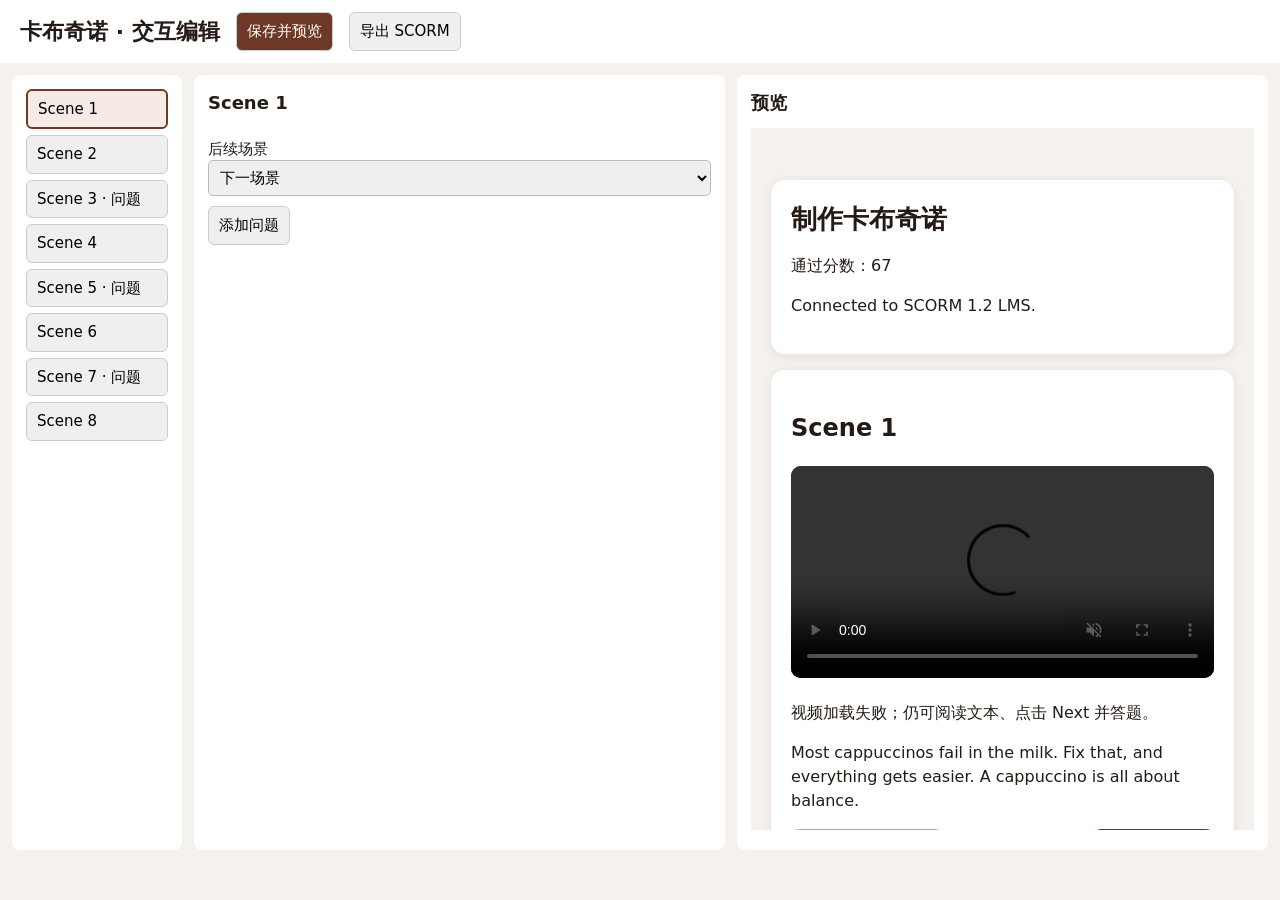
<file: index.html>
<!doctype html>
<html lang="zh-CN">
<head>
  <meta charset="utf-8">
  <meta name="viewport" content="width=device-width,initial-scale=1">
  <title>卡布奇诺 · 交互编辑</title>
  <style>
    * { box-sizing: border-box; }
    body { margin: 0; color: #241b16; background: #f5f1ec; font: 15px/1.5 system-ui, sans-serif; }
    header { display: flex; align-items: center; gap: 16px; padding: 12px 20px; background: white; }
    h1 { margin: 0; font-size: 22px; }
    h2 { margin: 0 0 12px; font-size: 18px; }
    button, input, textarea, select { font: inherit; }
    button { padding: 7px 10px; border: 1px solid #ccc; border-radius: 6px; cursor: pointer; }
    button.primary { background: #6d3825; color: white; }
    button:disabled { opacity: .45; cursor: default; }
    .layout { display: grid; grid-template-columns: 170px minmax(320px, 1fr) minmax(340px, 1fr); gap: 12px; padding: 12px; }
    nav, .panel { background: white; padding: 14px; border-radius: 8px; min-width: 0; }
    nav button { display: block; width: 100%; text-align: left; margin-bottom: 6px; }
    nav button[aria-current="true"] { border: 2px solid #6d3825; background: #f6ebe4; }
    label { display: block; margin: 10px 0; }
    input:not([type="radio"]), textarea, select { width: 100%; padding: 7px; border: 1px solid #bbb; border-radius: 5px; }
    textarea { min-height: 70px; }
    fieldset { padding: 0; margin: 0; border: 0; }
    .option { display: grid; grid-template-columns: 22px 1fr 140px 40px; align-items: center; gap: 6px; margin: 8px 0; }
    iframe { width: 100%; height: 78vh; border: 0; }
    #status { color: #6d3825; font-size: 13px; }
    :focus-visible { outline: 3px solid #1681c4; outline-offset: 2px; }
    @media (max-width: 1000px) { .layout { grid-template-columns: 150px 1fr; } .preview { grid-column: 1 / -1; } }
    @media (max-width: 600px) { .layout { display: block; } .panel, nav { margin-bottom: 12px; } .option { grid-template-columns: 22px 1fr; } header { flex-wrap: wrap; } }
  </style>
</head>
<body>
<header>
  <h1>卡布奇诺 · 交互编辑</h1>
  <button id="save" class="primary" disabled>保存并预览</button>
  <button id="export-scorm" disabled>导出 SCORM</button>
  <span id="status" role="status"></span>
</header>
<main class="layout">
  <nav aria-label="Scene 列表"><div id="scene-list"></div></nav>
  <section class="panel">
    <h2 id="selected-scene"></h2>
    <fieldset id="fields" disabled>
      <label>后续场景 <select id="scene-next"></select></label>
      <button id="add-quiz" type="button">添加问题</button>
      <button id="remove-quiz" type="button" hidden>删除问题</button>
      <div id="quiz-editor" hidden>
        <label>类型 <select id="quiz-type"><option value="graded">单选测验</option><option value="branch">分支选择</option></select></label>
        <label>问题 <textarea id="question" maxlength="1000"></textarea></label>
        <div id="options"></div>
        <button id="add-option" type="button">添加选项</button>
      </div>
    </fieldset>
  </section>
  <section class="panel preview">
    <h2>预览</h2>
    <iframe id="preview" title="交互预览"></iframe>
  </section>
</main>
<script src="course-model.js?v=cappuccino-vo-v2"></script>
<script src="scorm-zip.js?v=cappuccino-vo-v2"></script>
<script src="editor.js?v=cappuccino-vo-v2"></script>
</body>
</html>
</file>
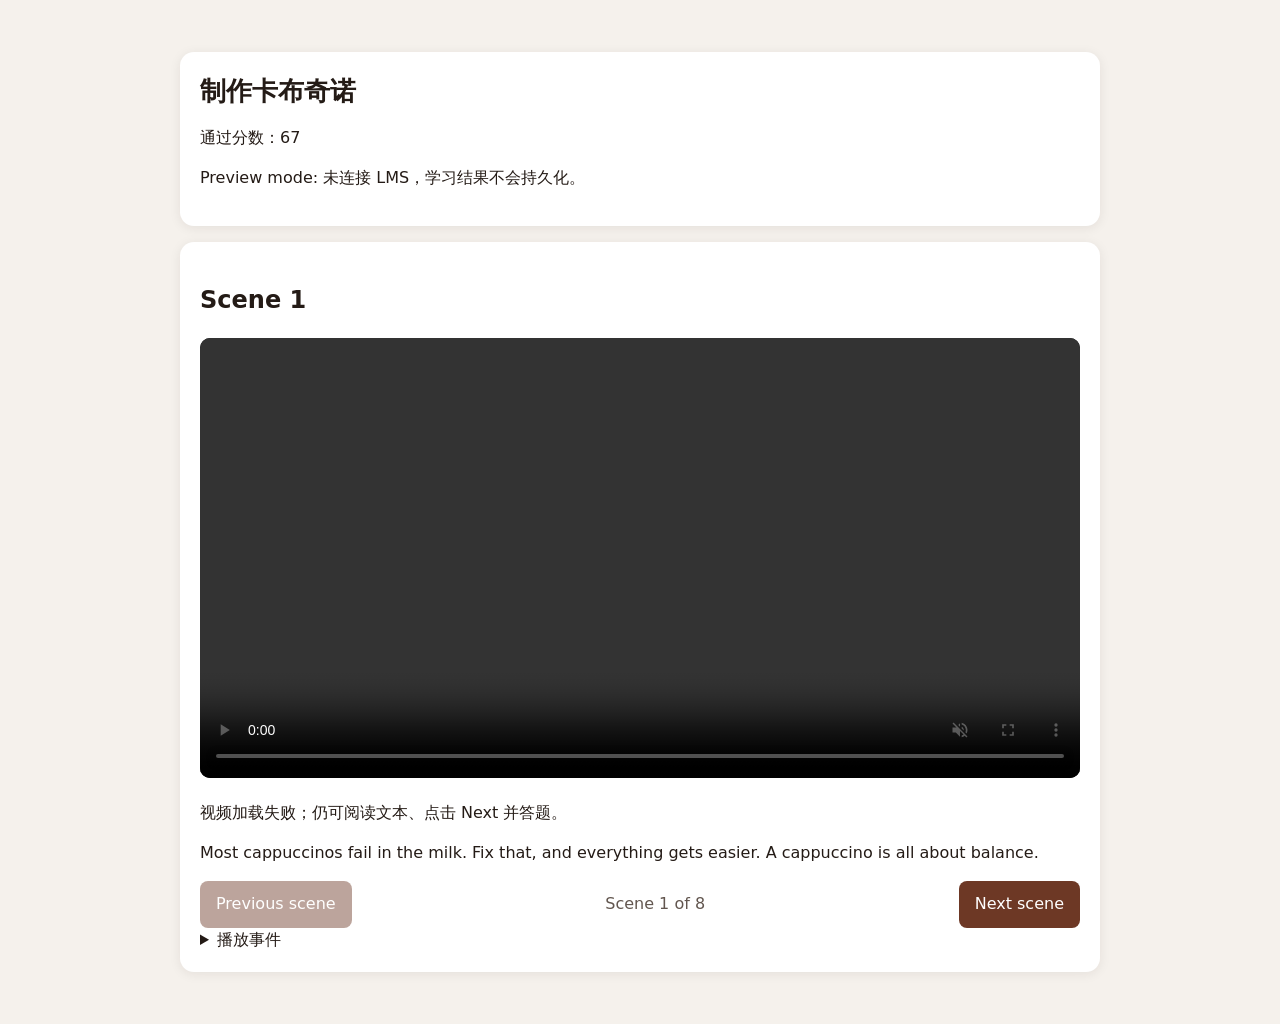
<file: interactive-player.html>
<!doctype html>
<html lang="zh-CN">
<head>
  <meta charset="utf-8">
  <meta name="viewport" content="width=device-width,initial-scale=1">
  <title>Visla 交互课程</title>
  <link rel="stylesheet" href="cappuccino/style.css?v=cappuccino-vo-v2">
</head>
<body>
<main>
  <header>
    <h1 id="course-title">正在加载课程…</h1>
    <p id="course-rule"></p>
    <p id="lms-status" role="status"></p>
  </header>
  <section class="panel" aria-labelledby="scene-title">
    <h2 id="scene-title"></h2>
    <video id="video" controls playsinline preload="metadata" aria-label="课程视频"></video>
    <audio id="voiceover" preload="metadata" hidden></audio>
    <p id="media-status" role="status"></p>
    <p id="voice-status" role="status"></p>
    <p id="narration"></p>
    <div class="controls">
      <button id="prev" type="button" disabled>Previous scene</button>
      <span id="progress" aria-live="polite"></span>
      <button id="next" type="button" disabled>Next scene</button>
    </div>
    <section id="quiz" hidden aria-live="polite">
      <h2 id="question"></h2>
      <div id="answers"></div>
      <p id="feedback" role="status"></p>
      <button id="continue" type="button" disabled>Continue lesson</button>
    </section>
    <section id="result" hidden role="status">
      <h2>课程结果</h2>
      <p id="score"></p>
      <button id="retry" type="button">Retry</button>
    </section>
    <details><summary>播放事件</summary><pre id="events"></pre></details>
  </section>
</main>
<script src="course-model.js?v=cappuccino-vo-v2"></script>
<script src="interactive-player.js?v=cappuccino-vo-v2"></script>
</body>
</html>
</file>
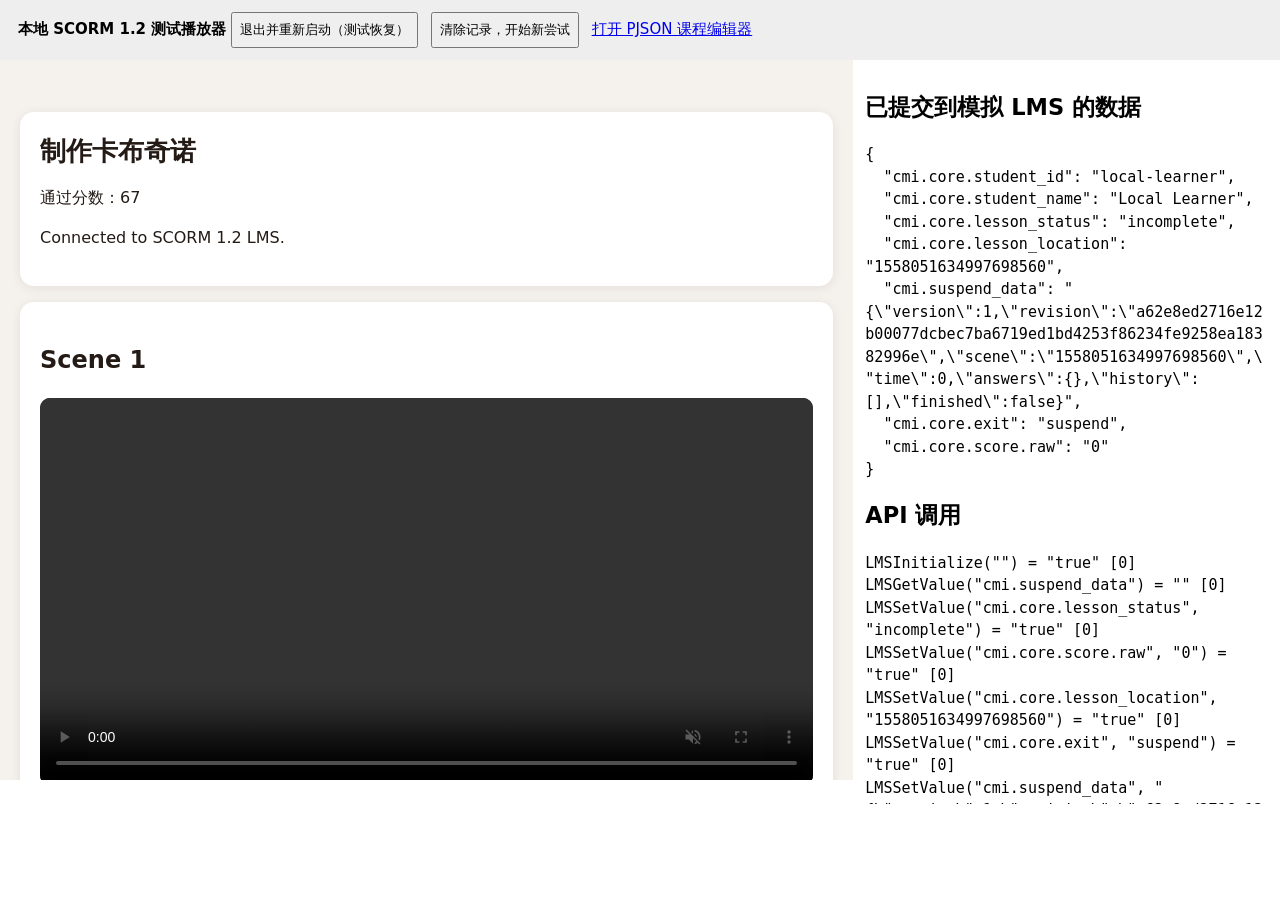
<file: local-player.html>
<!doctype html>
<html lang="zh-CN">
<head>
  <meta charset="utf-8">
  <meta name="viewport" content="width=device-width,initial-scale=1">
  <title>本地 SCORM 1.2 测试播放器</title>
  <style>
    body { margin: 0; font: 15px/1.5 system-ui, sans-serif; }
    header { padding: 12px 18px; background: #eee; }
    button { margin-right: 8px; padding: 7px; }
    .layout { display: grid; grid-template-columns: 2fr 1fr; }
    iframe { width: 100%; height: 80vh; border: 0; }
    aside { padding: 12px; overflow: auto; height: 80vh; }
    pre { white-space: pre-wrap; word-break: break-word; }
    .compact header, .compact aside { display: none; }
    .compact .layout { display: block; }
    .compact iframe { height: 100vh; }
    @media (max-width: 800px) { .layout { grid-template-columns: 1fr; } }
  </style>
  <script>
    if (new URLSearchParams(location.search).get('compact') === '1') document.documentElement.classList.add('compact');
  </script>
</head>
<body>
<header>
  <strong>本地 SCORM 1.2 测试播放器</strong>
  <button id="relaunch">退出并重新启动（测试恢复）</button>
  <button id="reset">清除记录，开始新尝试</button>
  <a href="editor.html" target="_blank" rel="noopener">打开 PJSON 课程编辑器</a>
</header>
<div class="layout">
  <iframe id="course" title="卡布奇诺课程"></iframe>
  <aside><h2>已提交到模拟 LMS 的数据</h2><pre id="data"></pre><h2>API 调用</h2><pre id="log"></pre></aside>
</div>
<script>
  const courseKey = new URLSearchParams(location.search).get('course');
  const key = 'visla-cappuccino-scorm12-local' + (courseKey ? `:${courseKey}` : '');
  const initial = () => ({
    'cmi.core.student_id': 'local-learner',
    'cmi.core.student_name': 'Local Learner',
    'cmi.core.lesson_status': 'not attempted',
    'cmi.core.lesson_location': '',
    'cmi.suspend_data': '',
    'cmi.core.exit': ''
  });
  let committed;
  try { committed = JSON.parse(localStorage.getItem(key)) || initial(); }
  catch (_) { committed = initial(); }
  let data = { ...committed }, active = false, error = '0';
  const calls = [];
  const errors = { '0': 'No error', '101': 'General exception', '201': 'Invalid argument',
    '301': 'Not initialized', '401': 'Not implemented', '403': 'Element is read only', '405': 'Incorrect data type' };
  const count = () => new Set(Object.keys(data).filter(k => /^cmi\.interactions\.\d+\.id$/.test(k)).map(k => k.split('.')[2])).size;
  function record(method, args, value) {
    calls.push({ method, args, value, error });
    document.querySelector('#log').textContent = calls.slice(-100).map(c => `${c.method}(${c.args.map(JSON.stringify).join(', ')}) = ${JSON.stringify(c.value)} [${c.error}]`).join('\n');
    document.querySelector('#data').textContent = JSON.stringify(committed, null, 2);
    return value;
  }
  function persist() {
    committed = { ...data };
    localStorage.setItem(key, JSON.stringify(committed));
  }
  window.API = {
    LMSInitialize(arg) {
      error = arg !== '' ? '201' : active ? '101' : '0';
      if (error === '0') active = true;
      return record('LMSInitialize', [arg], error === '0' ? 'true' : 'false');
    },
    LMSGetValue(k) {
      error = active ? '0' : '301';
      let value = '';
      if (error === '0') {
        if (k === 'cmi.interactions._count') value = String(count());
        else if (k === 'cmi.core.entry') value = committed['cmi.core.exit'] === 'suspend' ? 'resume' : 'ab-initio';
        else if (k in data) value = data[k];
        else error = '401';
      }
      return record('LMSGetValue', [k], value);
    },
    LMSSetValue(k, v) {
      error = active ? '0' : '301';
      if (error === '0') {
        const match = /^cmi\.interactions\.(\d+)\.(id|type|student_response|result|weighting|time|correct_responses\.0\.pattern)$/.exec(k);
        const core = ['cmi.core.lesson_status', 'cmi.core.lesson_location', 'cmi.suspend_data', 'cmi.core.exit',
          'cmi.core.score.raw', 'cmi.core.score.min', 'cmi.core.score.max', 'cmi.core.session_time'];
        if (!match && !core.includes(k)) error = '401';
        else if (typeof v !== 'string') error = '405';
        else if (k === 'cmi.core.lesson_status' && !['passed', 'completed', 'failed', 'incomplete', 'browsed', 'not attempted'].includes(v)) error = '405';
        else if (k === 'cmi.core.exit' && !['', 'suspend', 'logout', 'time-out'].includes(v)) error = '405';
        else if (k === 'cmi.suspend_data' && v.length > 4096) error = '405';
        else if (k.startsWith('cmi.core.score.') && (!Number.isFinite(Number(v)) || v === '')) error = '405';
        else if (match && Number(match[1]) > count()) error = '201';
        else if (match && match[2] !== 'id' && !data[`cmi.interactions.${match[1]}.id`]) error = '201';
        else if (match && match[2] === 'student_response' && !/^[a-z0-9]([,][a-z0-9])*$/.test(v)) error = '405';
        else if (match && match[2] === 'result' && !['correct', 'wrong', 'unanticipated', 'neutral'].includes(v)) error = '405';
        if (error === '0') data[k] = v;
      }
      return record('LMSSetValue', [k, v], error === '0' ? 'true' : 'false');
    },
    LMSCommit(arg) {
      error = !active ? '301' : arg !== '' ? '201' : '0';
      if (error === '0') persist();
      return record('LMSCommit', [arg], error === '0' ? 'true' : 'false');
    },
    LMSFinish(arg) {
      error = !active ? '301' : arg !== '' ? '201' : '0';
      if (error === '0') { persist(); active = false; }
      return record('LMSFinish', [arg], error === '0' ? 'true' : 'false');
    },
    LMSGetLastError() { return error; },
    LMSGetErrorString(code) { return errors[code] || 'Unknown error'; },
    LMSGetDiagnostic(code) { return errors[code || error] || 'Unknown error'; }
  };
  function closeCourse() {
    const child = document.querySelector('#course').contentWindow;
    child.dispatchEvent(new Event('pagehide'));
  }
  function launch() {
    active = false;
    data = { ...committed };
    document.querySelector('#course').src = courseKey
      ? `interactive-player.html?course=${encodeURIComponent(courseKey)}&v=cappuccino-vo-v2`
      : 'interactive-player.html?v=cappuccino-vo-v2';
    document.querySelector('#data').textContent = JSON.stringify(committed, null, 2);
  }
  document.querySelector('#relaunch').onclick = () => { closeCourse(); launch(); };
  document.querySelector('#reset').onclick = () => {
    closeCourse();
    committed = initial();
    localStorage.setItem(key, JSON.stringify(committed));
    launch();
  };
  launch();
</script>
</body>
</html>
</file>
<file: cappuccino/style.css>
* { box-sizing: border-box; }
body { margin: 0; font: 16px/1.5 system-ui, sans-serif; color: #241b16; background: #f5f1ec; }
main { max-width: 960px; margin: 2rem auto; padding: 1.25rem; }
header, .panel { background: white; border-radius: 14px; padding: 1.25rem; box-shadow: 0 2px 12px #241b1614; }
header { margin-bottom: 1rem; }
h1 { margin: 0 0 .35rem; font-size: 1.6rem; }
#video { width: 100%; max-height: 62vh; background: #111; border-radius: 10px; }
.controls { display: flex; justify-content: space-between; align-items: center; gap: .75rem; margin-top: .75rem; }
button { border: 0; border-radius: 8px; background: #6d3825; color: white; padding: .7rem 1rem; font: inherit; cursor: pointer; }
button:disabled { opacity: .45; cursor: default; }
#progress { color: #62564f; }
#quiz { margin-top: 1rem; }
#answers { display: grid; gap: .55rem; }
#answers button { text-align: left; background: #eee7e1; color: #241b16; }
#answers button:hover { background: #e3d3c7; }
#feedback { min-height: 1.5rem; font-weight: 600; }
#result { margin-top: 1rem; }
[hidden] { display: none !important; }
:focus-visible { outline: 3px solid #1681c4; outline-offset: 3px; }
</file>
